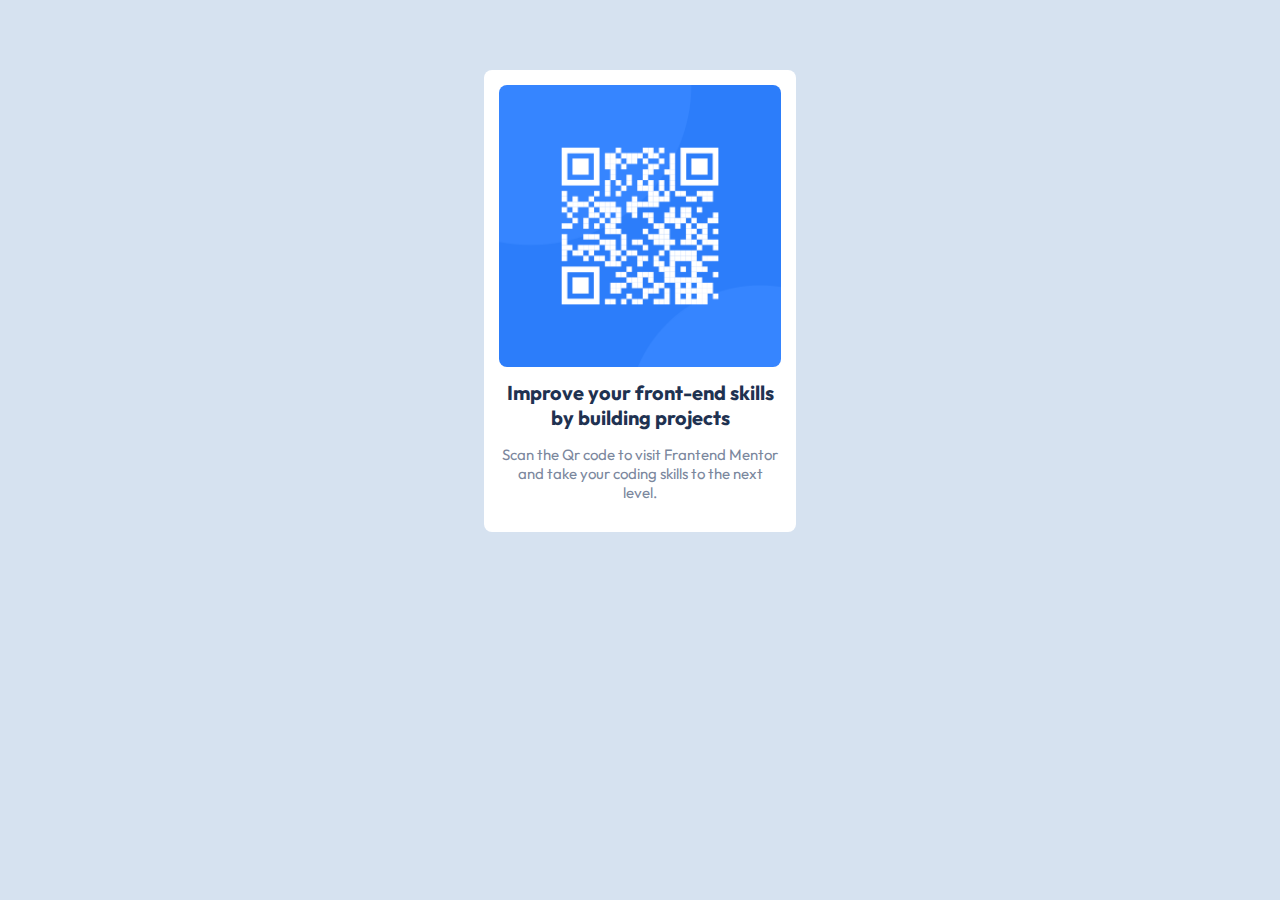
<file: index.html>
<!DOCTYPE html>
<html lang="en">
<head>
    <meta charset="UTF-8">
    <meta http-equiv="X-UA-Compatible" content="IE=edge">
    <meta name="viewport" content="width=device-width, initial-scale=1.0">
    <link rel="shortcut icon" href="./images/favicon-32x32.png" type="image/x-icon">
    <link rel="preconnect" href="https://fonts.googleapis.com">
    <link rel="preconnect" href="https://fonts.gstatic.com" crossorigin>
    <link href="https://fonts.googleapis.com/css2?family=Outfit:wght@400;700&display=swap" rel="stylesheet">
    <link rel="stylesheet" href="./styles/style.css">
    <title>Document</title>
</head>
<body>
    <main>
        <img src="./images/image-qr-code.png" alt="qr code image">
        <article>
            <h1>Improve your front-end skills by building projects</h1>
            <p>Scan the Qr code to visit Frantend Mentor and take your coding skills to the next level.</p>
        </article>
    </main>
</body>
</html>
</file>
<file: styles/style.css>
:root{
    --white:hsl(0, 0%, 100%);
    --l_gray:hsl(212, 45%, 89%);
    --g_blue:hsl(220, 15%, 55%);
    --d_blue:hsl(218, 44%, 22%);
    --mobile:375px;
    --deskto:1440px;
    --base-size : 15px;
}

body{
    margin: 0;
    padding: 0;
    background-color: var(--l_gray);
    font-family: 'Outfit', sans-serif;

}

main{
    max-width: 22%;
    display: flex;
    margin: 70px auto;
    flex-direction: column;
    justify-content: center;
    align-content:space-between;
    text-align: center;
    background-color: var(--white);
    padding: 15px;
    border-radius: 8px;
}

main img{
    border-radius: 8px;
}

article h1{
    font-size: 20px;
    color: var(--d_blue);
}

article p{
    font-size: var(--base-size);
    color: var(--g_blue);
}

@media (max-width : 375px) {
    main{
        max-width: 80%;
    }
}
</file>
